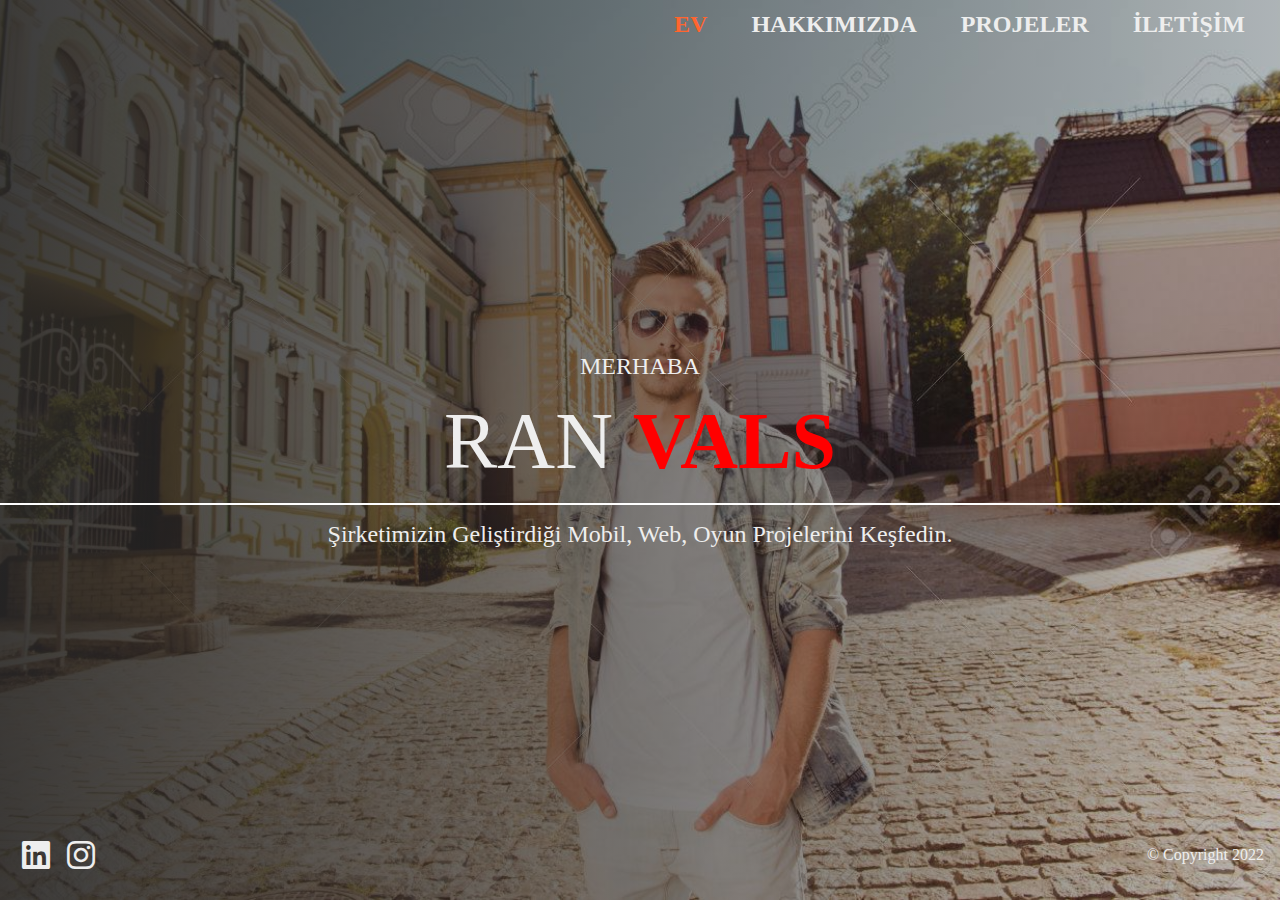
<file: index.html>
<!DOCTYPE html>
<html lang="en">
  <head>
    <meta charset="UTF-8" />
    <meta http-equiv="X-UA-Compatible" content="IE=edge" />
    <meta name="viewport" content="width=device-width, initial-scale=1.0" />
    <link rel="stylesheet" href="./css/main.css" />

    <title>Document</title>
  </head>
  <body>
    <div class="home-bgImg-container">
      <nav class="nav">
        <ul class="nav__list">
          <li class="nav__item">
            <a href="index.html" class="nav__link nav__link--active">EV</a>
          </li>
          <li class="nav__item">
            <a href="about.html" class="nav__link">HAKKIMIZDA</a>
          </li>
          <li class="nav__item">
            <a href="projects.html" class="nav__link">PROJELER</a>
          </li>
          <li class="nav__item">
            <a href="contact.html" class="nav__link">İLETİŞİM</a>
          </li>
        </ul>
      </nav>
      <main class="home">
        <h2>MERHABA</h2>
        <h1 class="home__name">
          RAN <span class="home__name--last">VALS</span>
        </h1>
        <h2>
          Şirketimizin Geliştirdiği Mobil, Web, Oyun Projelerini Keşfedin.
        </h2>
      </main>
      <footer class="horizontal">
        <div class="social-icons">
          <a
            href="https://www.linkedin.com/company/kadrio%C4%9Flu-teknoloji-ve-bili%C5%9Fim/"
          >
            <i class="fa-brands fa-linkedin fa-2x"></i>
          </a>
          <a href="https://instagram.com/ranvals?igshid=YmMyMTA2M2Y=">
            <i class="fab fa-instagram fa-2x"></i>
          </a>
        </div>
        <div class="copyright">&copy; Copyright 2022</div>
      </footer>
    </div>
  </body>
</html>
</file>
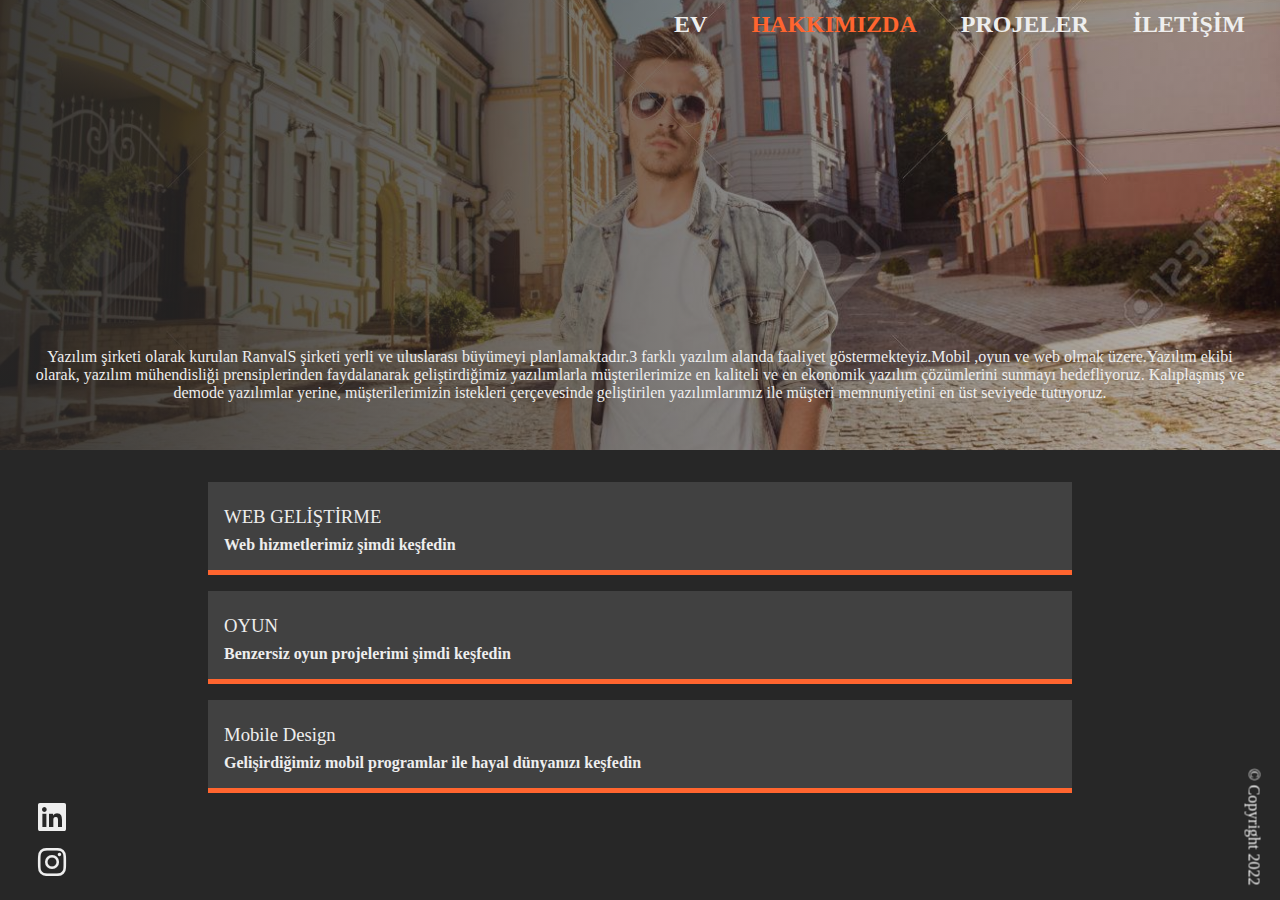
<file: about.html>
<!DOCTYPE html>
<html lang="en">
  <head>
    <meta charset="UTF-8" />
    <meta http-equiv="X-UA-Compatible" content="IE=edge" />
    <meta name="viewport" content="width=device-width, initial-scale=1.0" />

    <link rel="stylesheet" href="css/main.css" />
    <title>Portfolio-About</title>
  </head>
  <body>
    <div class="about-bgImg-container">
      <nav class="nav">
        <ul class="nav__list">
          <li class="nav__item">
            <a href="index.html" class="nav__link">EV</a>
          </li>
          <li class="nav__item">
            <a href="about.html" class="nav__link nav__link--active"
              >HAKKIMIZDA</a
            >
          </li>
          <li class="nav__item">
            <a href="projects.html" class="nav__link">PROJELER</a>
          </li>
          <li class="nav__item">
            <a href="contact.html" class="nav__link">İLETİŞİM</a>
          </li>
        </ul>
      </nav>

      <div class="about__bio-image">
        <p>
          Yazılım şirketi olarak kurulan RanvalS şirketi yerli ve uluslarası
          büyümeyi planlamaktadır.3 farklı yazılım alanda faaliyet
          göstermekteyiz.Mobil ,oyun ve web olmak üzere.Yazılım ekibi olarak,
          yazılım mühendisliği prensiplerinden faydalanarak geliştirdiğimiz
          yazılımlarla müşterilerimize en kaliteli ve en ekonomik yazılım
          çözümlerini sunmayı hedefliyoruz. Kalıplaşmış ve demode yazılımlar
          yerine, müşterilerimizin istekleri çerçevesinde geliştirilen
          yazılımlarımız ile müşteri memnuniyetini en üst seviyede tutuyoruz.
        </p>
      </div>
    </div>

    <main class="about">
      <div class="about__container">
        <div class="about__job">
          <h3>WEB GELİŞTİRME</h3>
          <h4>Web hizmetlerimiz şimdi keşfedin</h4>
        </div>
        <div class="about__job">
          <h3>OYUN</h3>
          <h4>Benzersiz oyun projelerimi şimdi keşfedin</h4>
        </div>
        <div class="about__job">
          <h3>Mobile Design</h3>
          <h4>Gelişirdiğimiz mobil programlar ile hayal dünyanızı keşfedin</h4>
        </div>
      </div>
    </main>

    <footer class="vertical">
      <div class="social-icons">
        <a
          href="https://www.linkedin.com/company/kadrio%C4%9Flu-teknoloji-ve-bili%C5%9Fim/"
        >
          <i class="fa-brands fa-linkedin fa-2x"></i>
        </a>
        <a href="https://instagram.com/ranvals?igshid=YmMyMTA2M2Y=">
          <i class="fab fa-instagram fa-2x"></i>
        </a>
      </div>
      <div class="copyright">&copy; Copyright 2022</div>
    </footer>
  </body>
</html>
</file>
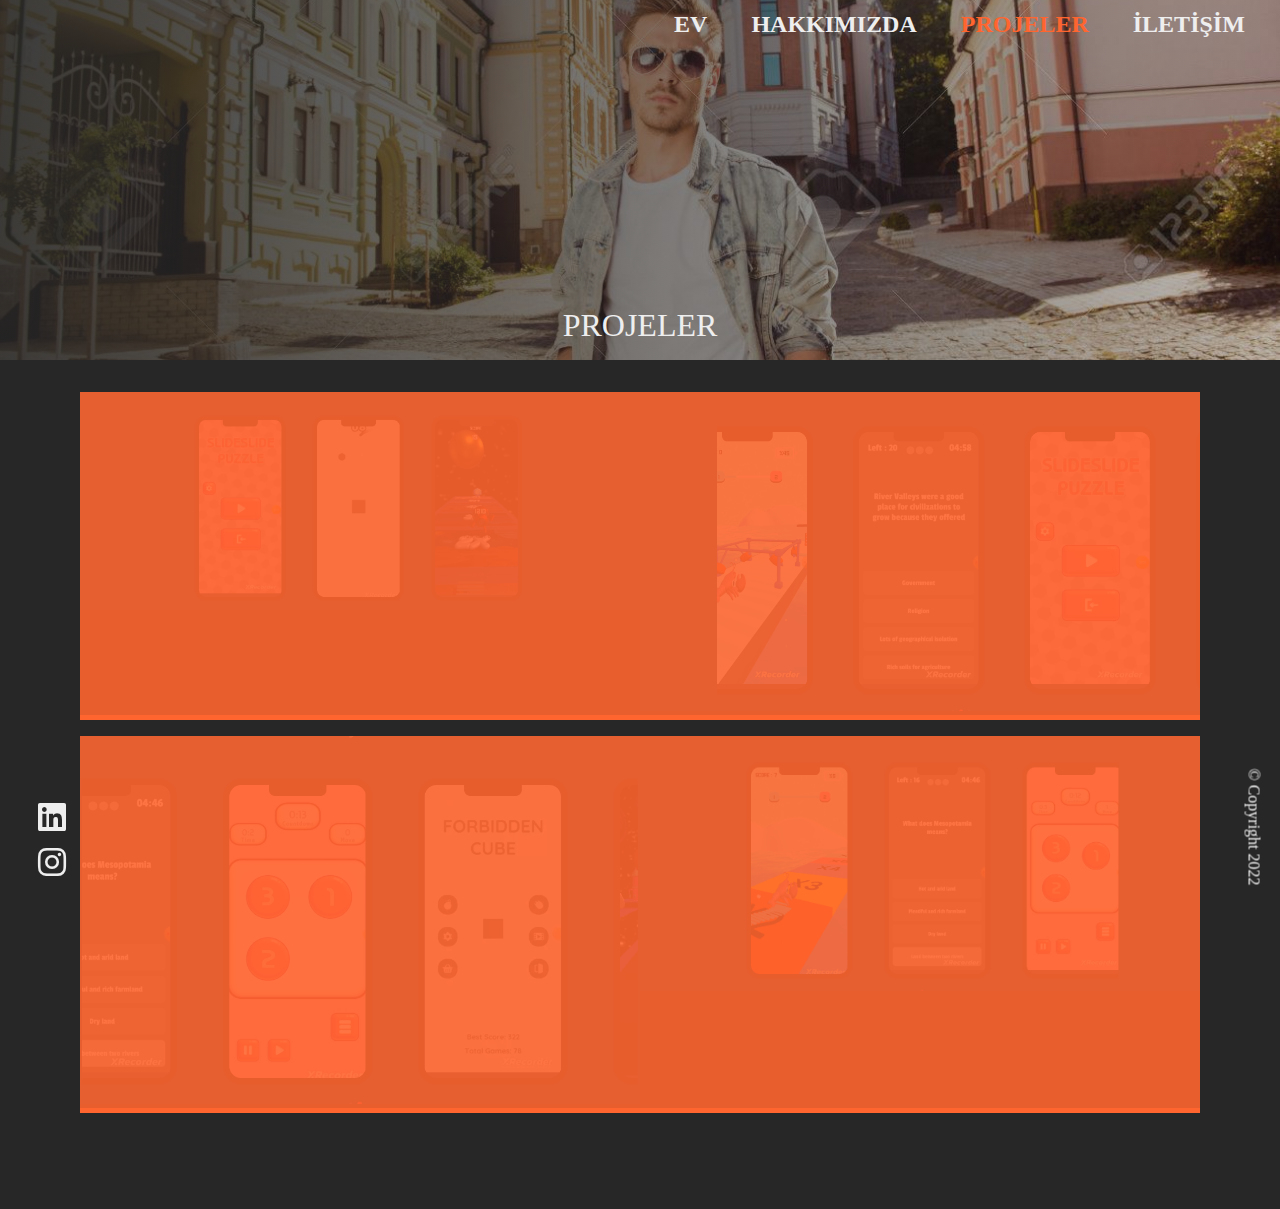
<file: projects.html>
<!DOCTYPE html>
<html lang="en">
  <head>
    <meta charset="UTF-8" />
    <meta name="viewport" content="width=device-width, initial-scale=1.0" />
    <meta http-equiv="X-UA-Compatible" content="ie=edge" />

    <link rel="stylesheet" href="css/main.css" />
    <title>Portfolio-Projects</title>
  </head>
  <body>
    <div class="project-bgImg-container">
      <nav class="nav">
        <ul class="nav__list">
          <li class="nav__item">
            <a href="index.html" class="nav__link">EV</a>
          </li>
          <li class="nav__item">
            <a href="about.html" class="nav__link">HAKKIMIZDA</a>
          </li>
          <li class="nav__item">
            <a href="projects.html" class="nav__link nav__link--active"
              >PROJELER</a
            >
          </li>
          <li class="nav__item">
            <a href="contact.html" class="nav__link">İLETİŞİM</a>
          </li>
        </ul>
      </nav>

      <div class="projects__bio-image">
        <h1>PROJELER</h1>
      </div>
    </div>

    <main class="projects">
      <div class="projects__items">
        <div class="projects__item">
          <img src="img/project-1.jpg" alt="My Project" />
        </div>

        <div class="projects__item">
          <img src="img/project-2.jpg" alt="My Project" />
        </div>
        <div class="projects__item">
          <img src="img/project-3.jpg" alt="My Project" />
        </div>
        <div class="projects__item">
          <img src="img/project-4.jpg" alt="My Project" />
        </div>
      </div>
    </main>

    <footer class="vertical">
      <div class="social-icons">
        <a
          href="https://www.linkedin.com/company/kadrio%C4%9Flu-teknoloji-ve-bili%C5%9Fim/"
        >
          <i class="fa-brands fa-linkedin fa-2x"></i>
        </a>
        <a href="https://instagram.com/ranvals?igshid=YmMyMTA2M2Y=">
          <i class="fab fa-instagram fa-2x"></i>
        </a>
      </div>

      <div class="copyright">&copy; Copyright 2022</div>
    </footer>
  </body>
</html>
</file>
<file: css/main.css>
@import url("https://cdnjs.cloudflare.com/ajax/libs/font-awesome/6.2.0/css/all.min.css");
* {
  margin: 0;
  padding: 0;
  box-sizing: border-box;
}

.about-bgImg-container {
  height: 50vh;
  width: 100%;
  background: linear-gradient(to right, rgba(39, 39, 39, 0.9), rgba(39, 39, 39, 0.3)), url("../../img/model-1.jpg");
  background-position: center;
  background-repeat: no-repeat;
  background-size: cover;
  display: flex;
  justify-content: space-between;
  flex-direction: column;
  padding-bottom: 1rem;
}
.about-bgImg-container .about__bio-image {
  text-align: center;
}
.about-bgImg-container .about__bio-image h2 {
  font-size: 3rem;
  color: #ff652f;
}
.about-bgImg-container .about__bio-image p {
  margin: 2rem;
}

.about__container {
  width: 70vw;
  margin: 2rem auto;
}
.about .about__job {
  margin: 1rem;
  background: #414141;
  border-bottom: 5px solid #ff652f;
  padding: 1rem;
}
.about .about__job h2,
.about .about__job h3 {
  margin: 0.5rem 0;
}
.about .about__job h6 {
  margin: 0.3rem 0;
}

.contact-bgImg-container {
  height: 100%;
  width: 100%;
  background: linear-gradient(to right, rgba(39, 39, 39, 0.9), rgba(39, 39, 39, 0.3)), url("../../img/model-1.jpg");
  background-position: center;
  background-repeat: no-repeat;
  background-size: cover;
}
.contact-bgImg-container nav {
  height: 40vh;
}

.contact {
  height: 40vh;
  display: flex;
  justify-content: center;
  align-items: center;
  flex-wrap: wrap;
  gap: 2rem;
  flex-direction: column;
  font-size: 1.5rem;
}
.contact h2 {
  font-size: 3rem;
  margin-bottom: 2rem;
}
.contact__list {
  display: flex;
  flex-direction: column;
  align-items: center;
  justify-content: center;
  gap: 2rem;
  font-size: 1.5 rem;
}
.contact .text-secondary {
  color: #ff652f;
}

.home-bgImg-container {
  height: 100vh;
  width: 100%;
  background: linear-gradient(to right, rgba(39, 39, 39, 0.9), rgba(39, 39, 39, 0.3)), url("../../img/model-1.jpg");
  background-position: center;
  background-repeat: no-repeat;
  background-size: cover;
}

.home {
  height: 80vh;
  display: flex;
  flex-direction: column;
  justify-content: center;
  text-align: center;
}
.home__name {
  font-size: 5rem;
  padding: 1rem;
  border-bottom: 2px solid white;
  margin-bottom: 1rem;
}
.home__name--last {
  color: red;
  font-weight: 700;
}

.project-bgImg-container {
  height: 40vh;
  width: 100%;
  background: linear-gradient(to right, rgba(39, 39, 39, 0.9), rgba(39, 39, 39, 0.3)), url("../../img/model-1.jpg");
  background-position: center;
  background-repeat: no-repeat;
  background-size: cover;
  display: flex;
  flex-direction: column;
  justify-content: space-between;
}
.project-bgImg-container .projects__bio-image {
  text-align: center;
  margin-bottom: 1rem;
}

.projects__items {
  width: 100%;
  display: flex;
  flex-wrap: wrap;
  justify-content: center;
  padding: 2rem 5rem;
  gap: 1rem 0;
}
.projects__item {
  width: 100%;
  cursor: pointer;
  border-bottom: 5px solid #ff652f;
  position: relative;
}
.projects__item img {
  width: 100%;
}
.projects__item::after {
  content: "";
  width: 100%;
  height: 100%;
  background-color: #ff652f;
  position: absolute;
  left: 0;
  opacity: 0.9;
  transition: all 0.5s;
}
.projects__item:hover::after {
  opacity: 0.3;
}

.link-style a, footer.middle a, footer.vertical .social-icons a, footer.horizontal a {
  padding: 0.4rem;
  transition: all 1s;
}
.link-style a:hover, footer.middle a:hover, footer.vertical .social-icons a:hover, footer.horizontal a:hover {
  color: #ff652f;
}

footer.horizontal {
  height: 10vh;
  padding: 1rem;
  display: flex;
  justify-content: space-between;
  align-items: center;
}

footer.vertical {
  display: flex;
  justify-content: space-between;
  align-items: flex-end;
  padding: 2rem;
  margin-bottom: 1rem;
}
footer.vertical .social-icons {
  display: flex;
  flex-direction: column;
  position: fixed;
  bottom: 1rem;
}
footer.vertical .copyright {
  position: fixed;
  bottom: 1rem;
  right: 3rem;
  transform: rotate(90deg) translate(-3rem, -5rem);
}

footer.middle {
  height: 20vh;
  display: flex;
  flex-direction: column;
  justify-content: flex-start;
  align-items: center;
  padding: 1rem;
  gap: 1rem;
}

.nav {
  padding: 1rem;
  height: 10vh;
}
.nav__list {
  text-align: right;
}
.nav__item {
  display: inline;
  padding: 1rem;
}
.nav__link {
  font-weight: 700;
  transition: all 0.7s;
  transition: all 0.7s;
}
.nav__link:hover {
  color: purple;
}
.nav__link--active {
  color: #ff652f;
}

@media screen and (min-width: 0px) {
  .nav {
    padding: 0.5rem;
  }
  .nav__list {
    text-align: center;
  }
  .nav__item {
    padding-right: 0.7rem;
  }
  .nav .nav__link {
    font-size: 0.9rem;
  }
  .contact h2 {
    font-size: 2rem;
    margin-bottom: 1rem;
  }
  .contact__list {
    gap: 2rem 1.2rem;
    font-size: 1.2rem;
  }
}
@media screen and (min-width: 576px) {
  .nav {
    padding: 0.7rem;
  }
  .nav__list {
    text-align: right;
  }
  .nav__item {
    padding-right: 1rem;
  }
  .nav .nav__link {
    font-size: 1rem;
  }
  .contact h2 {
    font-size: 2.5rem;
    margin-bottom: 1.5rem;
  }
  .contact__list {
    gap: 2.5rem 2rem;
    font-size: 1.5rem;
  }
}
@media screen and (min-width: 768px) {
  .nav__item {
    padding-right: 1.3rem;
  }
  .nav .nav__link {
    font-size: 1.3rem;
  }
  .projects__item {
    width: 100%;
  }
}
@media screen and (min-width: 1024px) {
  .nav__item {
    padding-right: 1.5rem;
  }
  .nav .nav__link {
    font-size: 1.5rem;
  }
  .projects__item {
    width: 50%;
  }
  .contact__list {
    flex-direction: row;
  }
}
@media screen and (min-width: 1600px) {
  .projects__item {
    width: 33%;
  }
}
body {
  color: #eee;
  background-color: #272727;
  height: 100vh;
}

a {
  text-decoration: none;
  color: #eee;
}

h1,
h2,
h3 {
  font-weight: 400;
}

/*# sourceMappingURL=main.css.map */
</file>
